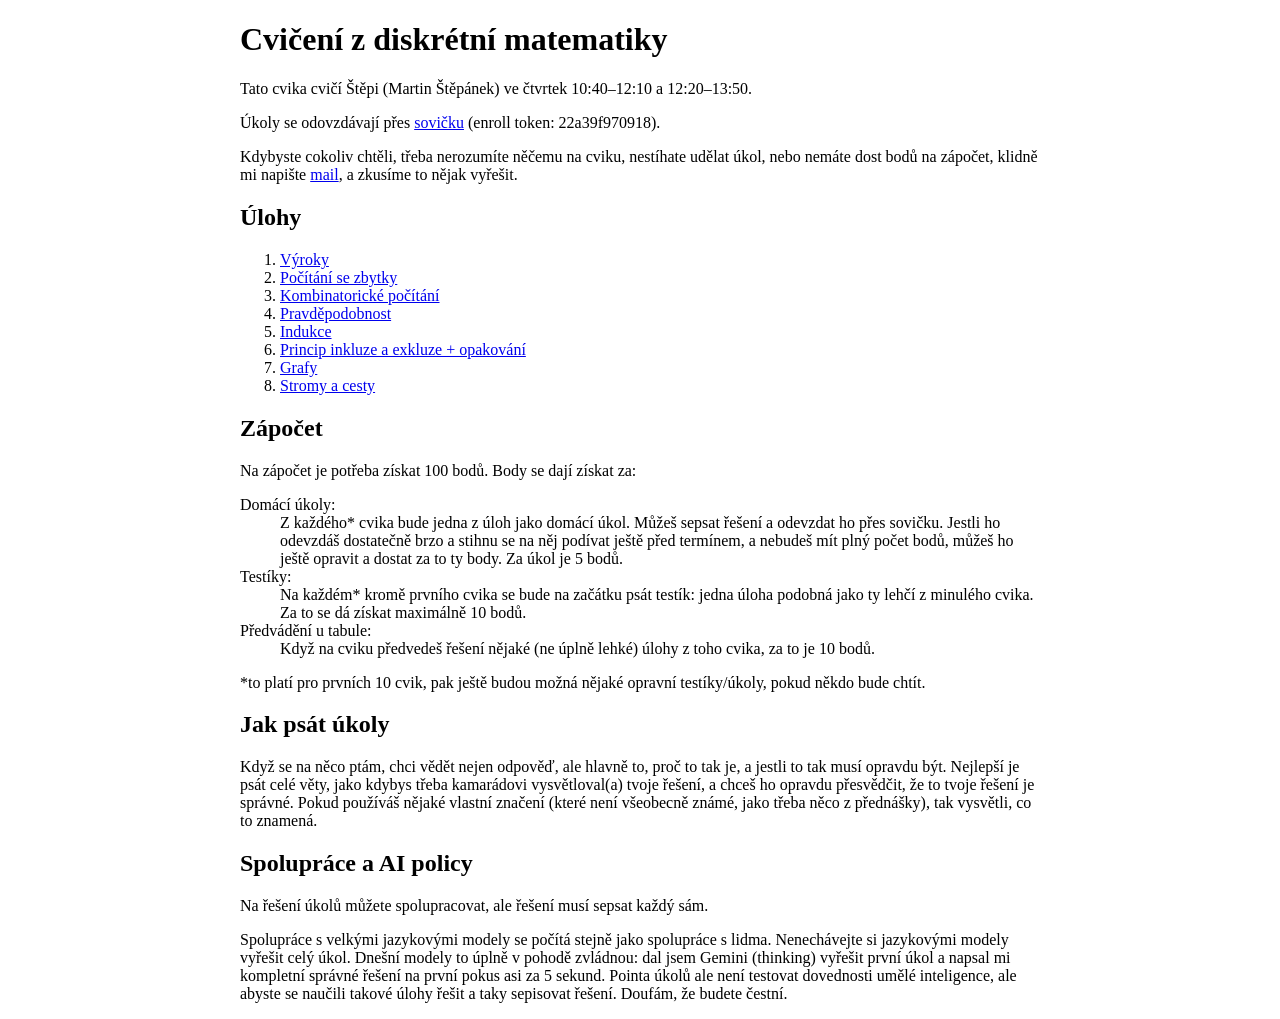
<file: index.html>
<!DOCTYPE html>
<html lang="cs">
<head>
<title>Cvičení z diskrétní matematiky</title>
<meta charset="utf-8"/>
<meta name="viewport" content="width=device-width, initial-scale=1"/>
<link rel="stylesheet" href="style.css"/>
</head>
<body>
<h1>Cvičení z diskrétní matematiky</h1>
<p>Tato cvika cvičí Štěpi (Martin Štěpánek) ve čtvrtek 10:40&ndash;12:10 a 12:20&ndash;13:50.</p>
<p>Úkoly se odovzdávají přes <a href="https://owl.mff.cuni.cz/join/22a39f970918">sovičku</a> (enroll token: 22a39f970918).</p>
<p>Kdybyste cokoliv chtěli, třeba nerozumíte něčemu na cviku, nestíhate udělat úkol, nebo nemáte dost bodů na zápočet, klidně mi napište <a href="mailto:mstepanek0301@gmail.com">mail</a>, a zkusíme to nějak vyřešit.</p>
<h2>Úlohy</h2>
<ol>
	<li><a href="01.html">Výroky</a></li>
	<li><a href="02.html">Počítání se zbytky</a></li>
	<li><a href="03.html">Kombinatorické počítání</a></li>
	<li><a href="04.html">Pravděpodobnost</a></li>
	<li><a href="05.html">Indukce</a></li>
	<li><a href="06.html">Princip inkluze a exkluze + opakování</a></li>
	<li><a href="07.html">Grafy</a></li>
	<li><a href="08.html">Stromy a cesty</a></li>
</ol>
<h2>Zápočet</h2>
<p>Na zápočet je potřeba získat 100 bodů. Body se dají získat za:</p>
<dl>
	<dt>Domácí úkoly:</dt>
	<dd>Z každého* cvika bude jedna z úloh jako domácí úkol. Můžeš sepsat řešení a odevzdat ho přes sovičku. Jestli ho odevzdáš dostatečně brzo a stihnu se na něj podívat ještě před termínem, a nebudeš mít plný počet bodů, můžeš ho ještě opravit a dostat za to ty body. Za úkol je 5 bodů.</dd>
	<dt>Testíky:</dt>
	<dd>Na každém* kromě prvního cvika se bude na začátku psát testík: jedna úloha podobná jako ty lehčí z minulého cvika. Za to se dá získat maximálně 10 bodů.</dd>
	<dt>Předvádění u tabule:</dt>
	<dd>Když na cviku předvedeš řešení nějaké (ne úplně lehké) úlohy z toho cvika, za to je 10 bodů.</dd>
</dl>
<p>*to platí pro prvních 10 cvik, pak ještě budou možná nějaké opravní testíky/úkoly, pokud někdo bude chtít.</p>
<h2>Jak psát úkoly</h2>
<p>Když se na něco ptám, chci vědět nejen odpověď, ale hlavně to, proč to tak je, a jestli to tak musí opravdu být. Nejlepší je psát celé věty, jako kdybys třeba kamarádovi vysvětloval(a) tvoje řešení, a chceš ho opravdu přesvědčit, že to tvoje řešení je správné. Pokud používáš nějaké vlastní značení (které není všeobecně známé, jako třeba něco z přednášky), tak vysvětli, co to znamená.</p>
<h2>Spolupráce a AI policy</h2>
<p>Na řešení úkolů můžete spolupracovat, ale řešení musí sepsat každý sám.</p>
<p>Spolupráce s velkými jazykovými modely se počítá stejně jako spolupráce s lidma. Nenechávejte si jazykovými modely vyřešit celý úkol. Dnešní modely to úplně v pohodě zvládnou: dal jsem Gemini (thinking) vyřešit první úkol a napsal mi kompletní správné řešení na první pokus asi za 5 sekund. Pointa úkolů ale není testovat dovednosti umělé inteligence, ale abyste se naučili takové úlohy řešit a taky sepisovat řešení. Doufám, že budete čestní.</p>
</body>
</html>
</file>
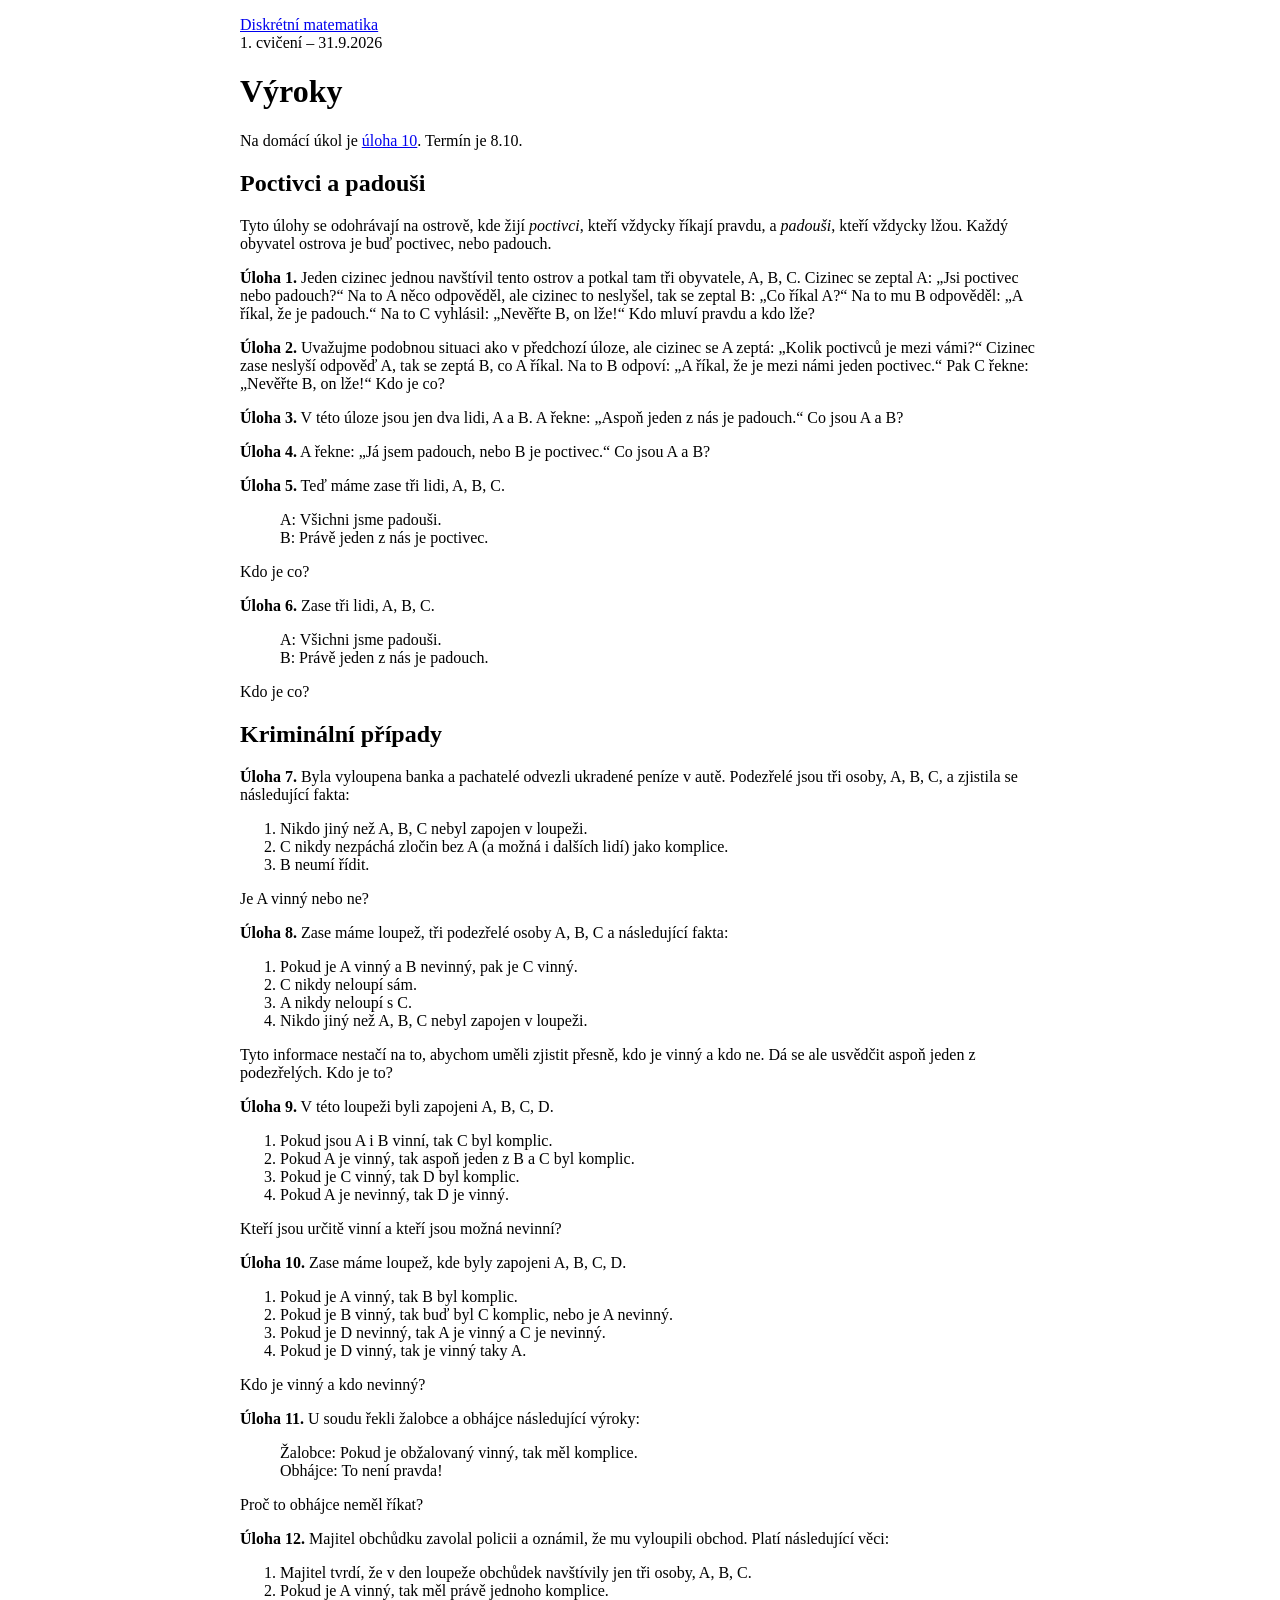
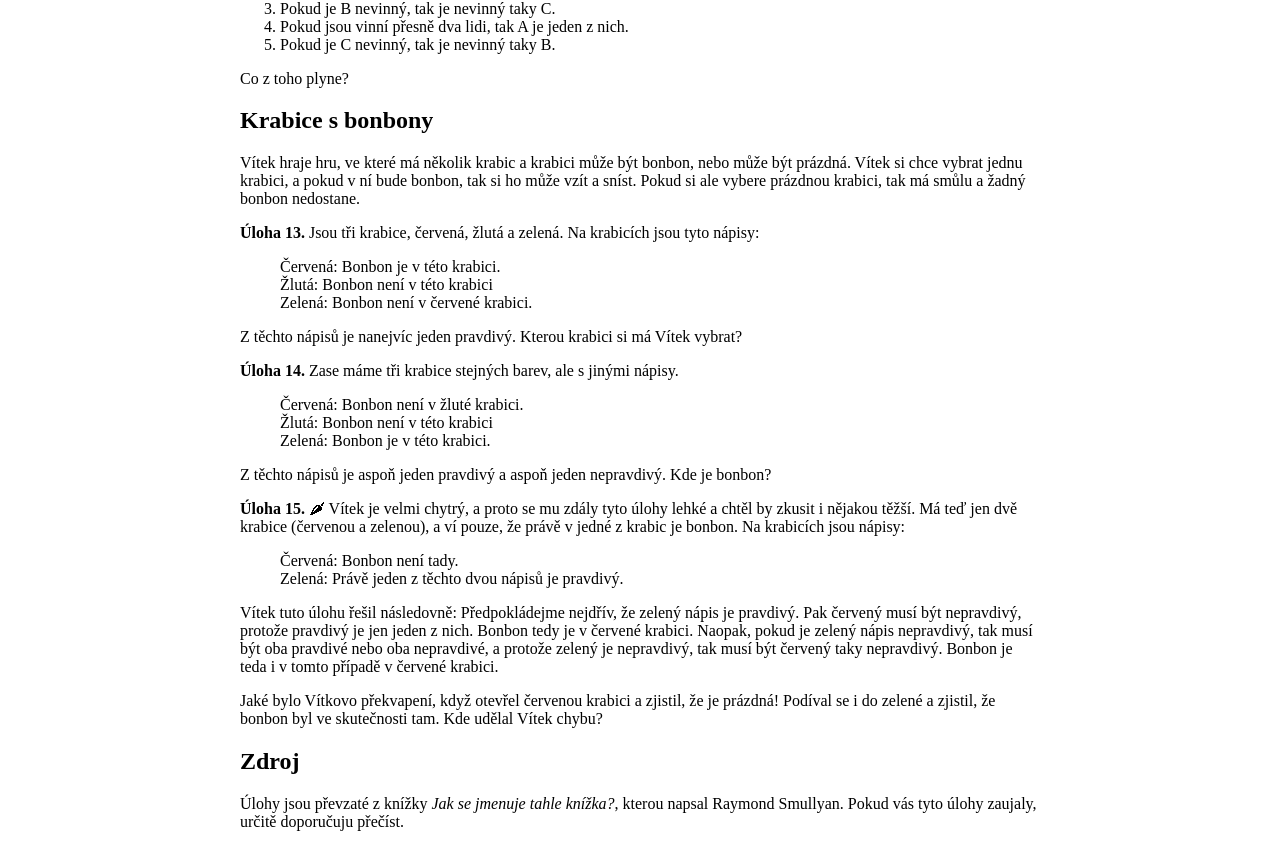
<file: 01.html>
<!DOCTYPE html>
<html lang="cs">
<head>
<title>Výroky &ndash; cvičení z diskrétní matematiky</title>
<meta charset="utf-8"/>
<meta name="viewport" content="width=device-width, initial-scale=1"/>
<link rel="stylesheet" href="style.css"/>
</head>
<body>
<p><a href="index.html">Diskrétní matematika</a><br/>1. cvičení &ndash; 31.9.2026</p>
<h1>Výroky</h1>
<p>Na domácí úkol je <a href="#hw">úloha 10</a>. Termín je 8.10.</p>
<h2>Poctivci a padouši</h2>
<p>Tyto úlohy se odohrávají na ostrově, kde žijí <i>poctivci</i>, kteří vždycky říkají pravdu, a <i>padouši</i>, kteří vždycky lžou. Každý obyvatel ostrova je buď poctivec, nebo padouch.</p>
<p><b>Úloha 1.</b> Jeden cizinec jednou navštívil tento ostrov a potkal tam tři obyvatele, A, B, C. Cizinec se zeptal A: &bdquo;Jsi poctivec nebo padouch?&ldquo; Na to A něco odpověděl, ale cizinec to neslyšel, tak se zeptal B: &bdquo;Co říkal A?&ldquo; Na to mu B odpověděl: &bdquo;A říkal, že je padouch.&ldquo; Na to C vyhlásil: &bdquo;Nevěřte B, on lže!&ldquo; Kdo mluví pravdu a kdo lže?</p>
<p><b>Úloha 2.</b> Uvažujme podobnou situaci ako v předchozí úloze, ale cizinec se A zeptá: &bdquo;Kolik poctivců je mezi vámi?&ldquo; Cizinec zase neslyší odpověď A, tak se zeptá B, co A říkal. Na to B odpoví: &bdquo;A říkal, že je mezi námi jeden poctivec.&ldquo; Pak C řekne: &bdquo;Nevěřte B, on lže!&ldquo; Kdo je co?</p>
<p><b>Úloha 3.</b> V této úloze jsou jen dva lidi, A a B. A řekne: &bdquo;Aspoň jeden z nás je padouch.&ldquo; Co jsou A a B?</p>
<p><b>Úloha 4.</b> A řekne: &bdquo;Já jsem padouch, nebo B je poctivec.&ldquo; Co jsou A a B?</p>
<p><b>Úloha 5.</b> Teď máme zase tři lidi, A, B, C.</p>
<blockquote>
	A: Všichni jsme padouši.<br/>
	B: Právě jeden z nás je poctivec.
</blockquote>
<p>Kdo je co?</p>
<p><b>Úloha 6.</b> Zase tři lidi, A, B, C.</p>
<blockquote>
	A: Všichni jsme padouši.<br/>
	B: Právě jeden z nás je padouch.
</blockquote>
<p>Kdo je co?</p>
<h2>Kriminální případy</h2>
<p><b>Úloha 7.</b> Byla vyloupena banka a pachatelé odvezli ukradené peníze v autě. Podezřelé jsou tři osoby, A, B, C, a zjistila se následující fakta:</p>
<ol>
	<li>Nikdo jiný než A, B, C nebyl zapojen v loupeži.</li>
	<li>C nikdy nezpáchá zločin bez A (a možná i dalších lidí) jako komplice.</li>
	<li>B neumí řídit.</li>
</ol>
<p>Je A vinný nebo ne?</p>
<p><b>Úloha 8.</b> Zase máme loupež, tři podezřelé osoby A, B, C a následující fakta:</p>
<ol>
	<li>Pokud je A vinný a B nevinný, pak je C vinný.</li>
	<li>C nikdy neloupí sám.</li>
	<li>A nikdy neloupí s C.</li>
	<li>Nikdo jiný než A, B, C nebyl zapojen v loupeži.</li>
</ol>
<p>Tyto informace nestačí na to, abychom uměli zjistit přesně, kdo je vinný a kdo ne. Dá se ale usvědčit aspoň jeden z podezřelých. Kdo je to?</p>
<p><b>Úloha 9.</b> V této loupeži byli zapojeni A, B, C, D.</p>
<ol>
	<li>Pokud jsou A i B vinní, tak C byl komplic.</li>
	<li>Pokud A je vinný, tak aspoň jeden z B a C byl komplic.</li>
	<li>Pokud je C vinný, tak D byl komplic.</li>
	<li>Pokud A je nevinný, tak D je vinný.</li>
</ol>
<p>Kteří jsou určitě vinní a kteří jsou možná nevinní?</p>
<p id="hw"><b>Úloha 10.</b> Zase máme loupež, kde byly zapojeni A, B, C, D.</p>
<ol>
	<li>Pokud je A vinný, tak B byl komplic.</li>
	<li>Pokud je B vinný, tak buď byl C komplic, nebo je A nevinný.</li>
	<li>Pokud je D nevinný, tak A je vinný a C je nevinný.</li>
	<li>Pokud je D vinný, tak je vinný taky A.</li>
</ol>
<p>Kdo je vinný a kdo nevinný?</p>
<p><b>Úloha 11.</b> U soudu řekli žalobce a obhájce následující výroky:</p>
<blockquote>
	Žalobce: Pokud je obžalovaný vinný, tak měl komplice.<br/>
	Obhájce: To není pravda!
</blockquote>
<p>Proč to obhájce neměl říkat?</p>
<p><b>Úloha 12.</b> Majitel obchůdku zavolal policii a oznámil, že mu vyloupili obchod. Platí následující věci:</p>
<ol>
	<li>Majitel tvrdí, že v den loupeže obchůdek navštívily jen tři osoby, A, B, C.</li>
	<li>Pokud je A vinný, tak měl právě jednoho komplice.</li>
	<li>Pokud je B nevinný, tak je nevinný taky C.</li>
	<li>Pokud jsou vinní přesně dva lidi, tak A je jeden z nich.</li>
	<li>Pokud je C nevinný, tak je nevinný taky B.</li>
</ol>
<p>Co z toho plyne?</p>
<h2>Krabice s bonbony</h2>
<p>Vítek hraje hru, ve které má několik krabic a krabici může být bonbon, nebo může být prázdná. Vítek si chce vybrat jednu krabici, a pokud v ní bude bonbon, tak si ho může vzít a sníst. Pokud si ale vybere prázdnou krabici, tak má smůlu a žadný bonbon nedostane.</p>
<p><b>Úloha 13.</b> Jsou tři krabice, červená, žlutá a zelená. Na krabicích jsou tyto nápisy:</p>
<blockquote>
	Červená: Bonbon je v této krabici.<br/>
	Žlutá: Bonbon není v této krabici<br/>
	Zelená: Bonbon není v červené krabici.
</blockquote>
<p>Z těchto nápisů je nanejvíc jeden pravdivý. Kterou krabici si má Vítek vybrat?</p>
<p><b>Úloha 14.</b> Zase máme tři krabice stejných barev, ale s jinými nápisy.</p>
<blockquote>
	Červená: Bonbon není v žluté krabici.<br/>
	Žlutá: Bonbon není v této krabici<br/>
	Zelená: Bonbon je v této krabici.
</blockquote>
<p>Z těchto nápisů je aspoň jeden pravdivý a aspoň jeden nepravdivý. Kde je bonbon?</p>
<p><b>Úloha 15.</b> &#127798; Vítek je velmi chytrý, a proto se mu zdály tyto úlohy lehké a chtěl by zkusit i nějakou těžší. Má teď jen dvě krabice (červenou a zelenou), a ví pouze, že právě v jedné z krabic je bonbon. Na krabicích jsou nápisy:</p>
<blockquote>
	Červená: Bonbon není tady.<br/>
	Zelená: Právě jeden z těchto dvou nápisů je pravdivý.
</blockquote>
<p>Vítek tuto úlohu řešil následovně: Předpokládejme nejdřív, že zelený nápis je pravdivý. Pak červený musí být nepravdivý, protože pravdivý je jen jeden z nich. Bonbon tedy je v červené krabici. Naopak, pokud je zelený nápis nepravdivý, tak musí být oba pravdivé nebo oba nepravdivé, a protože zelený je nepravdivý, tak musí být červený taky nepravdivý. Bonbon je teda i v tomto případě v červené krabici.</p>
<p>Jaké bylo Vítkovo překvapení, když otevřel červenou krabici a zjistil, že je prázdná! Podíval se i do zelené a zjistil, že bonbon byl ve skutečnosti tam. Kde udělal Vítek chybu?</p>
<h2>Zdroj</h2>
<p>Úlohy jsou převzaté z knížky <i>Jak se jmenuje tahle knížka?</i>, kterou napsal Raymond Smullyan. Pokud vás tyto úlohy zaujaly, určitě doporučuju přečíst.</p>
</body>
</html>
</file>
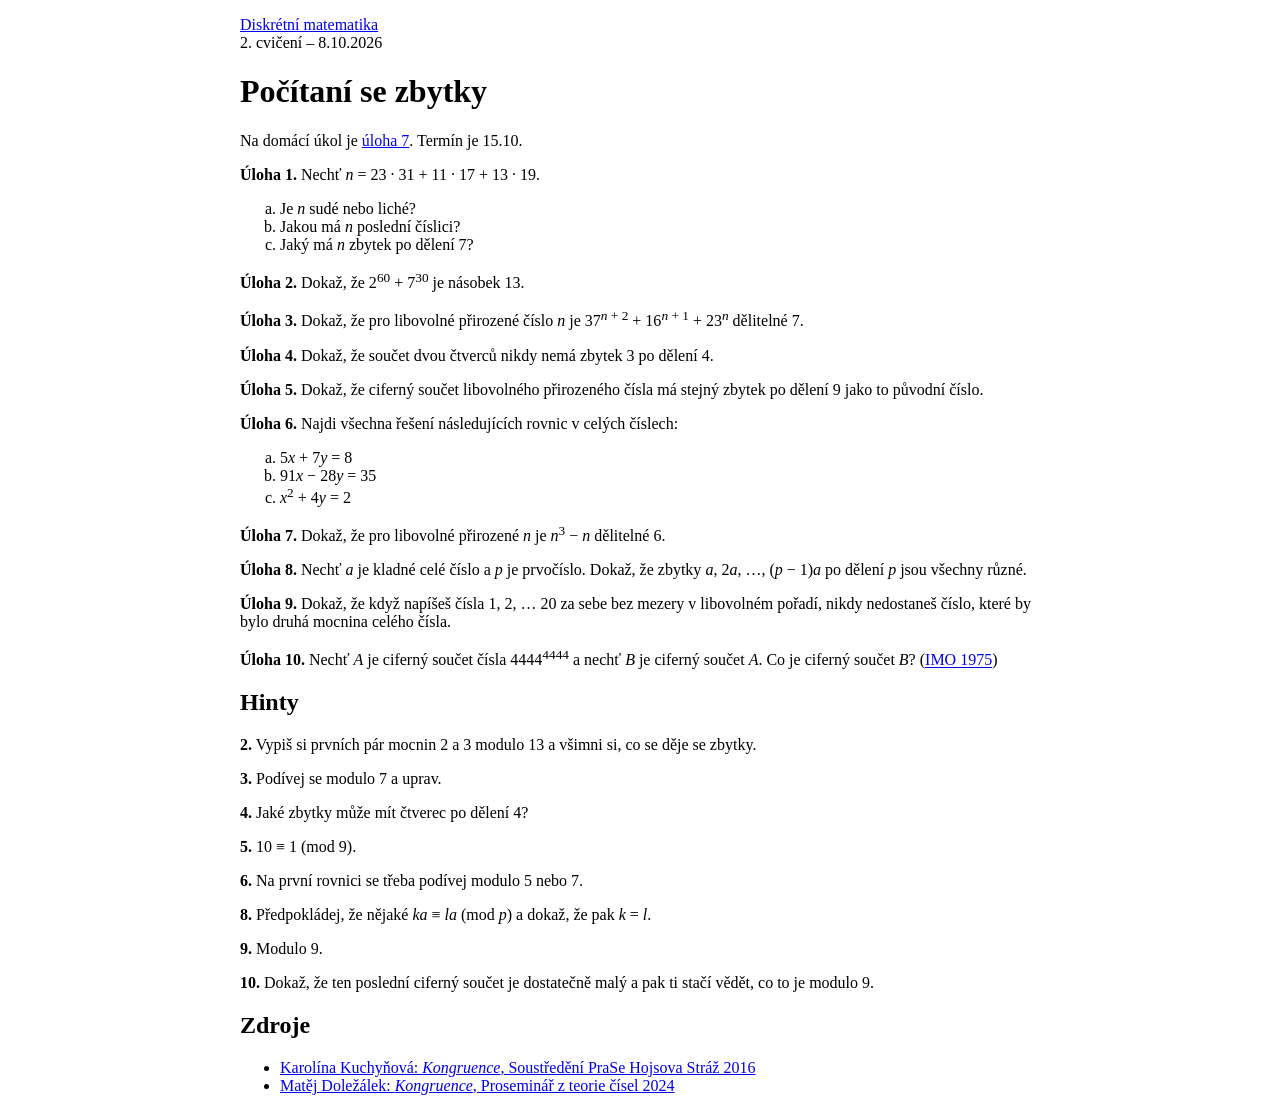
<file: 02.html>
<!DOCTYPE html>
<html lang="cs">
<head>
<title>Počítaní se zbytky &ndash; cvičení z diskrétní matematiky</title>
<meta charset="utf-8"/>
<meta name="viewport" content="width=device-width, initial-scale=1"/>
<link rel="stylesheet" href="style.css"/>
</head>
<body>
<p><a href="index.html">Diskrétní matematika</a><br/>2. cvičení &ndash; 8.10.2026</p>
<h1>Počítaní se zbytky</h1>
<p>Na domácí úkol je <a href="#hw">úloha 7</a>. Termín je 15.10.</p>
<p><b>Úloha 1.</b> Nechť <var>n</var> = 23 &middot; 31 + 11 &middot; 17 + 13 &middot; 19.</p>
<ol type="a">
	<li>Je <var>n</var> sudé nebo liché?</li>
	<li>Jakou má <var>n</var> poslední číslici?</li>
	<li>Jaký má <var>n</var> zbytek po dělení 7?</li>
</ol>
<p><b>Úloha 2.</b> Dokaž, že 2<sup>60</sup> + 7<sup>30</sup> je násobek 13.</p>
<p><b>Úloha 3.</b> Dokaž, že pro libovolné přirozené číslo <var>n</var> je 37<sup><var>n</var> + 2</sup> + 16<sup><var>n</var> + 1</sup> + 23<sup><var>n</var></sup> dělitelné 7.</p>
<p><b>Úloha 4.</b> Dokaž, že součet dvou čtverců nikdy nemá zbytek 3 po dělení 4.</p>
<p><b>Úloha 5.</b> Dokaž, že ciferný součet libovolného přirozeného čísla má stejný zbytek po dělení 9 jako to původní číslo.</p>
<p><b>Úloha 6.</b> Najdi všechna řešení následujících rovnic v celých číslech:</p>
<ol type="a">
	<li>5<var>x</var> + 7<var>y</var> = 8</li>
	<li>91<var>x</var> &minus; 28<var>y</var> = 35</li>
	<li><var>x</var><sup>2</sup> + 4<var>y</var> = 2</li>
</ol>
<p id="hw"><b>Úloha 7.</b> Dokaž, že pro libovolné přirozené <var>n</var> je <var>n</var><sup>3</sup> &minus; <var>n</var> dělitelné 6.</p>
<p><b>Úloha 8.</b> Nechť <var>a</var> je kladné celé číslo a <var>p</var> je prvočíslo. Dokaž, že zbytky <var>a</var>, 2<var>a</var>, &hellip;, (<var>p</var> &minus; 1)<var>a</var> po dělení <var>p</var> jsou všechny různé.</p>
<p><b>Úloha 9.</b> Dokaž, že když napíšeš čísla 1, 2, &hellip; 20 za sebe bez mezery v libovolném pořadí, nikdy nedostaneš číslo, které by bylo druhá mocnina celého čísla.</p>
<p><b>Úloha 10.</b> Nechť <var>A</var> je ciferný součet čísla 4444<sup>4444</sup> a nechť <var>B</var> je ciferný součet <var>A</var>. Co je ciferný součet <var>B</var>? (<a href="https://www.imo-official.org/assets/documents/problems/1975/1975_eng.pdf">IMO 1975</a>)</p>
<h2 class="newpage">Hinty</h2>
<p><b>2.</b> Vypiš si prvních pár mocnin 2 a 3 modulo 13 a všimni si, co se děje se zbytky.</p>
<p><b>3.</b> Podívej se modulo 7 a uprav.</p>
<p><b>4.</b> Jaké zbytky může mít čtverec po dělení 4?</p>
<p><b>5.</b> 10 &equiv; 1 (mod 9).</p>
<p><b>6.</b> Na první rovnici se třeba podívej modulo 5 nebo 7.</p>
<p><b>8.</b> Předpokládej, že nějaké <var>ka</var> &equiv; <var>la</var> (mod <var>p</var>) a dokaž, že pak <var>k</var> = <var>l</var>.</p>
<p><b>9.</b> Modulo 9.</p>
<p><b>10.</b> Dokaž, že ten poslední ciferný součet je dostatečně malý a pak ti stačí vědět, co to je modulo 9.</p>
<h2>Zdroje</h2>
<ul>
	<li><a href="https://prase.cz/library/KongruenceKK/KongruenceKK.pdf">Karolína Kuchyňová: <i>Kongruence</i>, Soustředění PraSe Hojsova Stráž 2016</a></li>
	<li><a href="https://drive.google.com/file/d/1cWNjCzVtkX1gEvkQrQ_dDgGfv4M1sqz-/view?usp=sharing">Matěj Doležálek: <i>Kongruence</i>, Proseminář z teorie čísel 2024</a></li>
</ul>
</body>
</html>
</file>
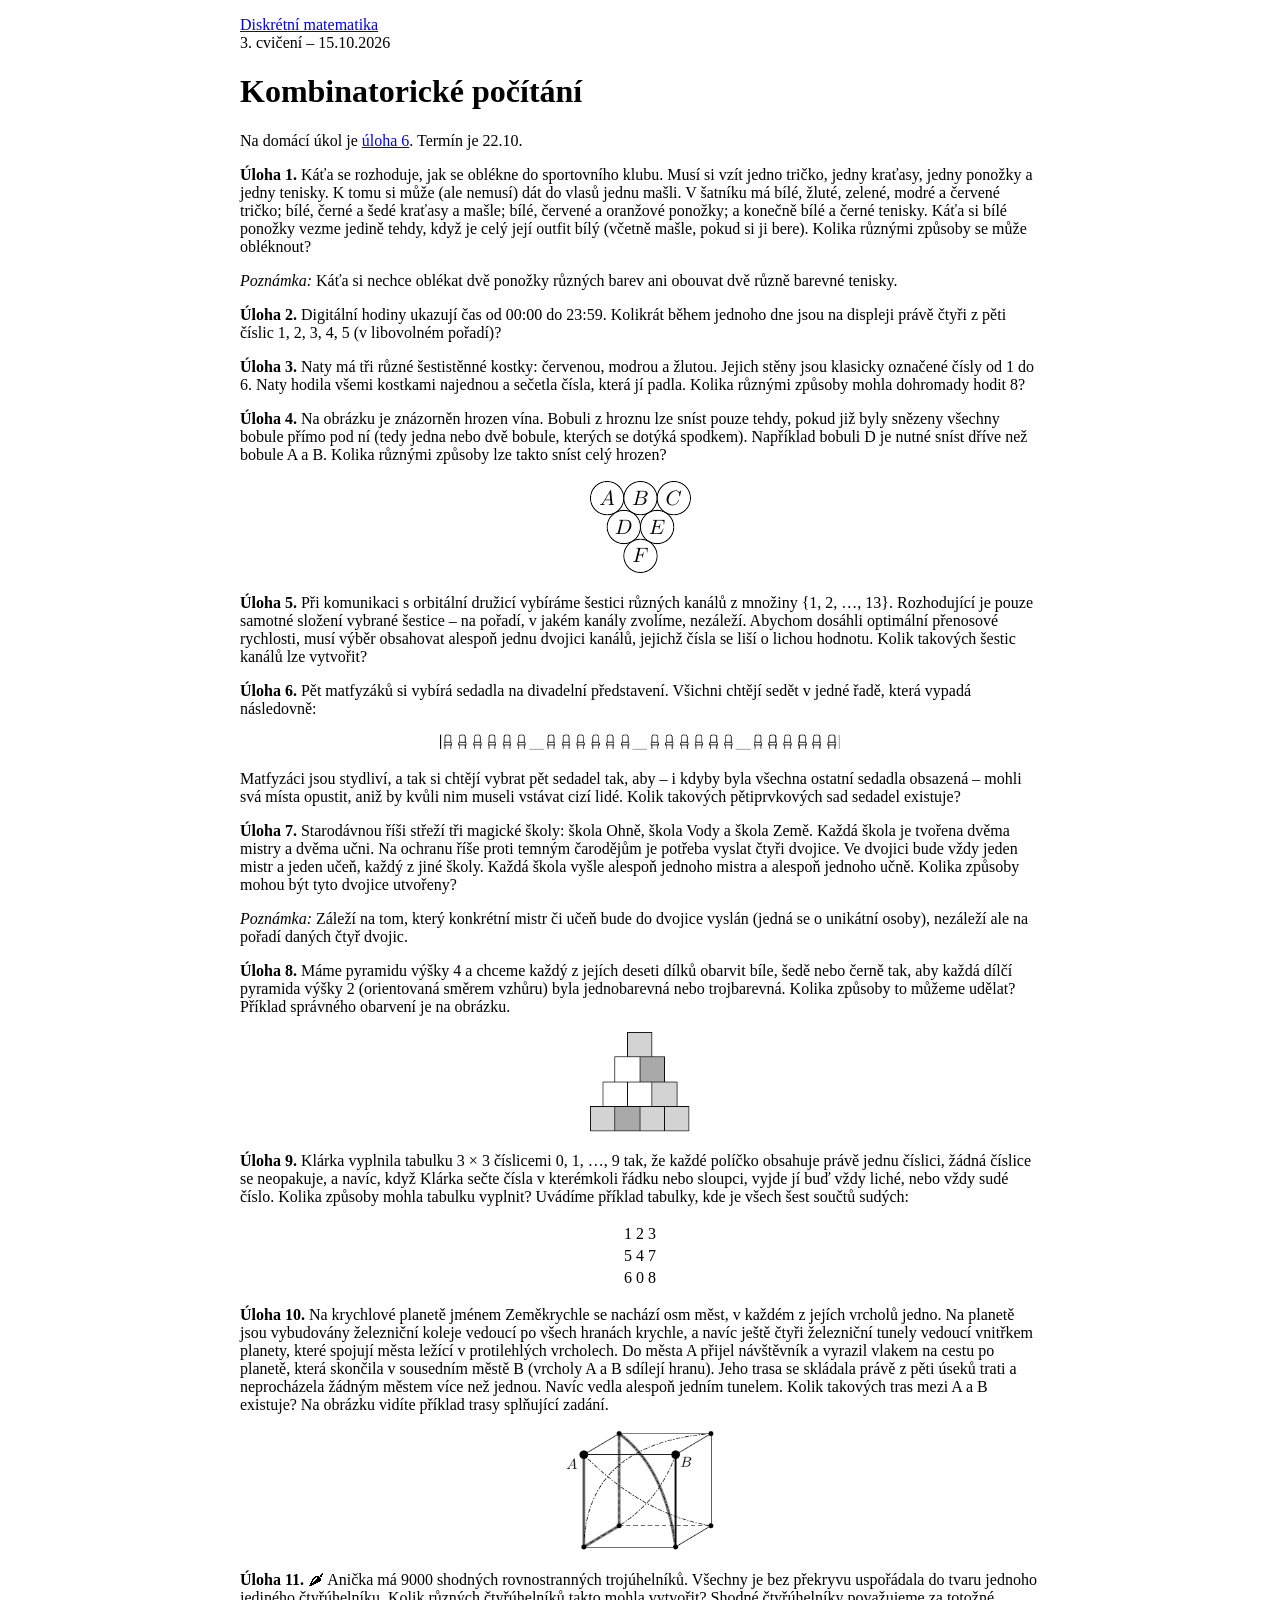
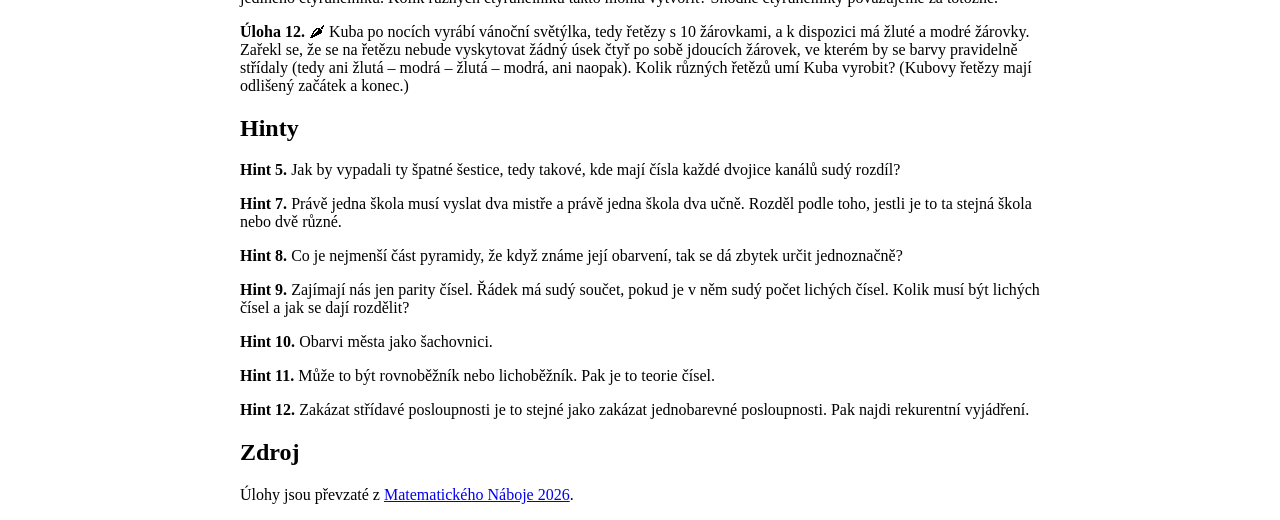
<file: 03.html>
<!DOCTYPE html>
<html lang="cs">
<head>
<title>Kombinatorické počítání &ndash; cvičení z diskrétní matematiky</title>
<meta charset="utf-8"/>
<meta name="viewport" content="width=device-width, initial-scale=1"/>
<link rel="stylesheet" href="style.css"/>
</head>
<body>
<p><a href="index.html">Diskrétní matematika</a><br/>3. cvičení &ndash; 15.10.2026</p>
<h1>Kombinatorické počítání</h1>
<p>Na domácí úkol je <a href="#hw">úloha 6</a>. Termín je 22.10.</p>
<p><b>Úloha 1.</b> Káťa se rozhoduje, jak se oblékne do sportovního klubu. Musí si vzít jedno tričko, jedny kraťasy, jedny ponožky a jedny tenisky. K tomu si může (ale nemusí) dát do vlasů jednu mašli. V šatníku má bílé, žluté, zelené, modré a červené tričko; bílé, černé a šedé kraťasy a mašle; bílé, červené a oranžové ponožky; a konečně bílé a černé tenisky. Káťa si bílé ponožky vezme jedině tehdy, když je celý její outfit bílý (včetně mašle, pokud si ji bere). Kolika různými způsoby se může obléknout?</p>
<p><i>Poznámka:</i> Káťa si nechce oblékat dvě ponožky různých barev ani obouvat dvě různě barevné tenisky.</p>
<p><b>Úloha 2.</b> Digitální hodiny ukazují čas od 00:00 do 23:59. Kolikrát během jednoho dne jsou na displeji právě čtyři z pěti číslic 1, 2, 3, 4, 5 (v libovolném pořadí)?</p>
<p><b>Úloha 3.</b> Naty má tři různé šestistěnné kostky: červenou, modrou a žlutou. Jejich stěny jsou klasicky označené čísly od 1 do 6. Naty hodila všemi kostkami najednou a sečetla čísla, která jí padla. Kolika různými způsoby mohla dohromady hodit 8?</p>
<p><b>Úloha 4.</b> Na obrázku je znázorněn hrozen vína. Bobuli z hroznu lze sníst pouze tehdy, pokud již byly snězeny všechny bobule přímo pod ní (tedy jedna nebo dvě bobule, kterých se dotýká spodkem). Například bobuli D je nutné sníst dříve než bobule A a B. Kolika různými způsoby lze takto sníst celý hrozen?</p>
<figure>
	<img src="03_strapec.png" alt="V prvním řádku A, B, C, pod A a B je D, pod B a C je E, a pod D a E je F."/>
</figure>
<p><b>Úloha 5.</b> Při komunikaci s orbitální družicí vybíráme šestici různých kanálů z množiny {1, 2, &hellip;, 13}. Rozhodující je pouze samotné složení vybrané šestice &ndash; na pořadí, v jakém kanály zvolíme, nezáleží. Abychom dosáhli optimální přenosové rychlosti, musí výběr obsahovat alespoň jednu dvojici kanálů, jejichž čísla se liší o lichou hodnotu. Kolik takových šestic kanálů lze vytvořit?</p>
<p>
<p id="hw"><b>Úloha 6.</b> Pět matfyzáků si vybírá sedadla na divadelní představení. Všichni chtějí sedět v jedné řadě, která vypadá následovně:</p>
<figure>
	<img style="width: 400px" src="03_stolicky.png" alt="Zeď, čtyři šestice sedadel oddělené třemi uličkami a druhá zeď."/>
</figure>
<p>Matfyzáci jsou stydliví, a tak si chtějí vybrat pět sedadel tak, aby &ndash; i kdyby byla všechna ostatní sedadla obsazená &ndash; mohli svá místa opustit, aniž by kvůli nim museli vstávat cizí lidé. Kolik takových pětiprvkových sad sedadel existuje?</p>
<p><b>Úloha 7.</b> Starodávnou říši střeží tři magické školy: škola Ohně, škola Vody a škola Země. Každá škola je tvořena dvěma mistry a dvěma učni. Na ochranu říše proti temným čarodějům je potřeba vyslat čtyři dvojice. Ve dvojici bude vždy jeden mistr a jeden učeň, každý z jiné školy. Každá škola vyšle alespoň jednoho mistra a alespoň jednoho učně. Kolika způsoby mohou být tyto dvojice utvořeny?</p>
<p><i>Poznámka:</i> Záleží na tom, který konkrétní mistr či učeň bude do dvojice vyslán (jedná se o unikátní osoby), nezáleží ale na pořadí daných čtyř dvojic.</p>
<p><b>Úloha 8.</b> Máme pyramidu výšky 4 a chceme každý z jejích deseti dílků obarvit bíle, šedě nebo černě tak, aby každá dílčí pyramida výšky 2 (orientovaná směrem vzhůru) byla jednobarevná nebo trojbarevná. Kolika způsoby to můžeme udělat? Příklad správného obarvení je na obrázku.</p>
<figure>
	<img style="width: 100px" src="03_pyramida.png" alt=""/>
</figure>
<p><b>Úloha 9.</b> Klárka vyplnila tabulku 3 &times; 3 číslicemi 0, 1, &hellip;, 9 tak, že každé políčko obsahuje právě jednu číslici, žádná číslice se neopakuje, a navíc, když Klárka sečte čísla v kterémkoli řádku nebo sloupci, vyjde jí buď vždy liché, nebo vždy sudé číslo. Kolika způsoby mohla tabulku vyplnit? Uvádíme příklad tabulky, kde je všech šest součtů sudých:</p>
<figure>
<table>
	<tr>
		<td>1</td>
		<td>2</td>
		<td>3</td>
	</tr>
	<tr>
		<td>5</td>
		<td>4</td>
		<td>7</td>
	</tr>
	<tr>
		<td>6</td>
		<td>0</td>
		<td>8</td>
	</tr>
</table>
</figure>
<p><b>Úloha 10.</b> Na krychlové planetě jménem Zeměkrychle se nachází osm měst, v každém z jejích vrcholů jedno. Na planetě jsou vybudovány železniční koleje vedoucí po všech hranách krychle, a navíc ještě čtyři železniční tunely vedoucí vnitřkem planety, které spojují města ležící v protilehlých vrcholech. Do města A přijel návštěvník a vyrazil vlakem na cestu po planetě, která skončila v sousedním městě B (vrcholy A a B sdílejí hranu). Jeho trasa se skládala právě z pěti úseků trati a neprocházela žádným městem více než jednou. Navíc vedla alespoň jedním tunelem. Kolik takových tras mezi A a B existuje? Na obrázku vidíte příklad trasy splňující zadání.</p>
<figure>
	<img style="width: 150px" src="03_kocka.png" alt=""/>
</figure>
<p><b>Úloha 11.</b> &#127798; Anička má 9000 shodných rovnostranných trojúhelníků. Všechny je bez překryvu uspořádala do tvaru jednoho jediného čtyřúhelníku. Kolik různých čtyřúhelníků takto mohla vytvořit? Shodné čtyřúhelníky považujeme za totožné.</p>
<p><b>Úloha 12.</b> &#127798; Kuba po nocích vyrábí vánoční světýlka, tedy řetězy s 10 žárovkami, a k dispozici má žluté a modré žárovky. Zařekl se, že se na řetězu nebude vyskytovat žádný úsek čtyř po sobě jdoucích žárovek, ve kterém by se barvy pravidelně střídaly (tedy ani žlutá &ndash; modrá &ndash; žlutá &ndash; modrá, ani naopak). Kolik různých řetězů umí Kuba vyrobit? (Kubovy řetězy mají odlišený začátek a konec.)</p>
</body>
<h2>Hinty</h2>
<p><b>Hint 5.</b> Jak by vypadali ty špatné šestice, tedy takové, kde mají čísla každé dvojice kanálů sudý rozdíl?</p>
<p><b>Hint 7.</b> Právě jedna škola musí vyslat dva mistře a právě jedna škola dva učně. Rozděl podle toho, jestli je to ta stejná škola nebo dvě různé.</p>
<p><b>Hint 8.</b> Co je nejmenší část pyramidy, že když známe její obarvení, tak se dá zbytek určit jednoznačně?</p>
<p><b>Hint 9.</b> Zajímají nás jen parity čísel. Řádek má sudý součet, pokud je v něm sudý počet lichých čísel. Kolik musí být lichých čísel a jak se dají rozdělit?</p>
<p><b>Hint 10.</b> Obarvi města jako šachovnici.</p>
<p><b>Hint 11.</b> Může to být rovnoběžník nebo lichoběžník. Pak je to teorie čísel.</p>
<p><b>Hint 12.</b> Zakázat střídavé posloupnosti je to stejné jako zakázat jednobarevné posloupnosti. Pak najdi rekurentní vyjádření.</p>
<h2>Zdroj</h2>
<p>Úlohy jsou převzaté z <a href="https://math.naboj.org/cz/cs/archive/29/problems/">Matematického Náboje 2026</a>.</p>
</html>
</file>
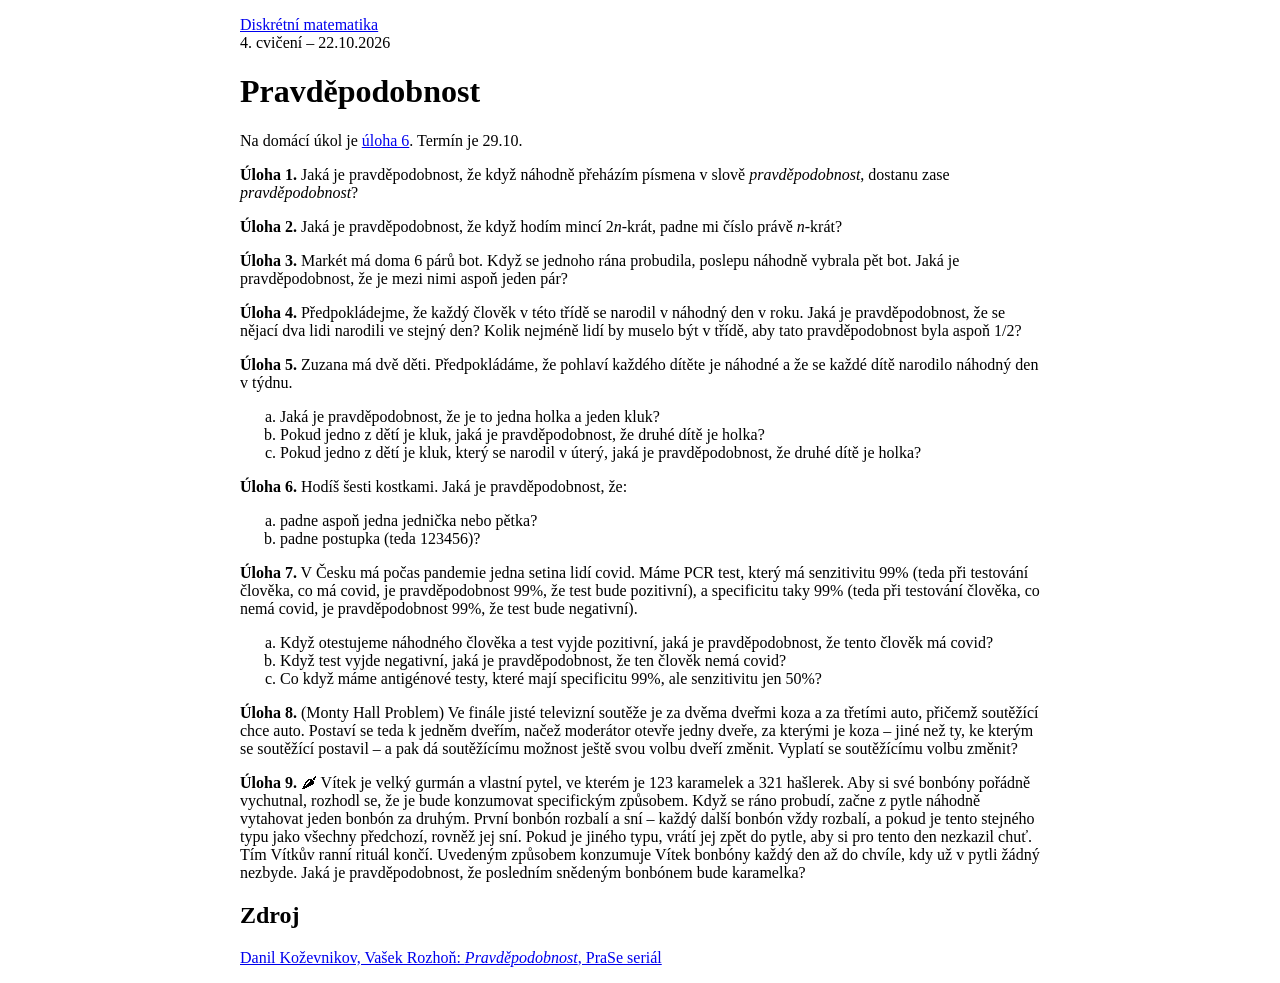
<file: 04.html>
<!DOCTYPE html>
<html lang="cs">
<head>
<title>Pravděpodobnost &ndash; cvičení z diskrétní matematiky</title>
<meta charset="utf-8"/>
<meta name="viewport" content="width=device-width, initial-scale=1"/>
<link rel="stylesheet" href="style.css"/>
</head>
<body>
<p><a href="index.html">Diskrétní matematika</a><br/>4. cvičení &ndash; 22.10.2026</p>
<h1>Pravděpodobnost</h1>
<p>Na domácí úkol je <a href="#hw">úloha 6</a>. Termín je 29.10.</p>
<p><b>Úloha 1.</b> Jaká je pravděpodobnost, že když náhodně přeházím písmena v slově <i>pravděpodobnost</i>, dostanu zase <i>pravděpodobnost</i>?</p>
<p><b>Úloha 2.</b> Jaká je pravděpodobnost, že když hodím mincí 2<var>n</var>-krát, padne mi číslo právě <var>n</var>-krát?</p>
<p><b>Úloha 3.</b> Markét má doma 6 párů bot. Když se jednoho rána probudila, poslepu náhodně vybrala pět bot. Jaká je pravděpodobnost, že je mezi nimi aspoň jeden pár?</p>
<p><b>Úloha 4.</b> Předpokládejme, že každý člověk v této třídě se narodil v náhodný den v roku. Jaká je pravděpodobnost, že se nějací dva lidi narodili ve stejný den? Kolik nejméně lidí by muselo být v třídě, aby tato pravděpodobnost byla aspoň 1/2?</p>
<p><b>Úloha 5.</b> Zuzana má dvě děti. Předpokládáme, že pohlaví každého dítěte je náhodné a že se každé dítě narodilo náhodný den v týdnu.</p>
<ol type="a">
	<li>Jaká je pravděpodobnost, že je to jedna holka a jeden kluk?</li>
	<li>Pokud jedno z dětí je kluk, jaká je pravděpodobnost, že druhé dítě je holka?</li>
	<li>Pokud jedno z dětí je kluk, který se narodil v úterý, jaká je pravděpodobnost, že druhé dítě je holka?</li>
</ol>
<p id="hw"><b>Úloha 6.</b> Hodíš šesti kostkami. Jaká je pravděpodobnost, že:</p>
<ol type="a">
	<li>padne aspoň jedna jednička nebo pětka?</li>
	<li>padne postupka (teda 123456)?</li>
</ol>
<p class="newpage"><b>Úloha 7.</b> V Česku má počas pandemie jedna setina lidí covid. Máme PCR test, který má senzitivitu 99% (teda při testování člověka, co má covid, je pravděpodobnost 99%, že test bude pozitivní), a specificitu taky 99% (teda při testování člověka, co nemá covid, je pravděpodobnost 99%, že test bude negativní).</p>
<ol type="a">
	<li>Když otestujeme náhodného člověka a test vyjde pozitivní, jaká je pravděpodobnost, že tento člověk má covid?</li>
	<li>Když test vyjde negativní, jaká je pravděpodobnost, že ten člověk nemá covid?</li>
	<li>Co když máme antigénové testy, které mají specificitu 99%, ale senzitivitu jen 50%?</li>
</ol>
<p><b>Úloha 8.</b> (Monty Hall Problem) Ve finále jisté televizní soutěže je za dvěma dveřmi koza a za třetími auto, přičemž soutěžící chce auto. Postaví se teda k jedněm dveřím, načež moderátor otevře jedny dveře, za kterými je koza &ndash; jiné než ty, ke kterým se soutěžící postavil &ndash; a pak dá soutěžícímu možnost ještě svou volbu dveří změnit. Vyplatí se soutěžícímu volbu změnit?</p>
<p><b>Úloha 9.</b> &#127798; Vítek je velký gurmán a vlastní pytel, ve kterém je 123 karamelek a 321 hašlerek. Aby si své bonbóny pořádně vychutnal, rozhodl se, že je bude konzumovat specifickým způsobem. Když se ráno probudí, začne z pytle náhodně vytahovat jeden bonbón za druhým. První bonbón rozbalí a sní &ndash; každý další bonbón vždy rozbalí, a pokud je tento stejného typu jako všechny předchozí, rovněž jej sní. Pokud je jiného typu, vrátí jej zpět do pytle, aby si pro tento den nezkazil chuť. Tím Vítkův ranní rituál končí. Uvedeným způsobem konzumuje Vítek bonbóny každý den až do chvíle, kdy už v pytli žádný nezbyde. Jaká je pravděpodobnost, že posledním snědeným bonbónem bude karamelka?</p>
<h2>Zdroj</h2>
<p><a href="https://prase.cz/library/s_Pravdepodobnost_1/s_Pravdepodobnost_1.pdf">Danil Koževnikov, Vašek Rozhoň: <i>Pravděpodobnost</i>, PraSe seriál</a>
</body>
</html>
</file>
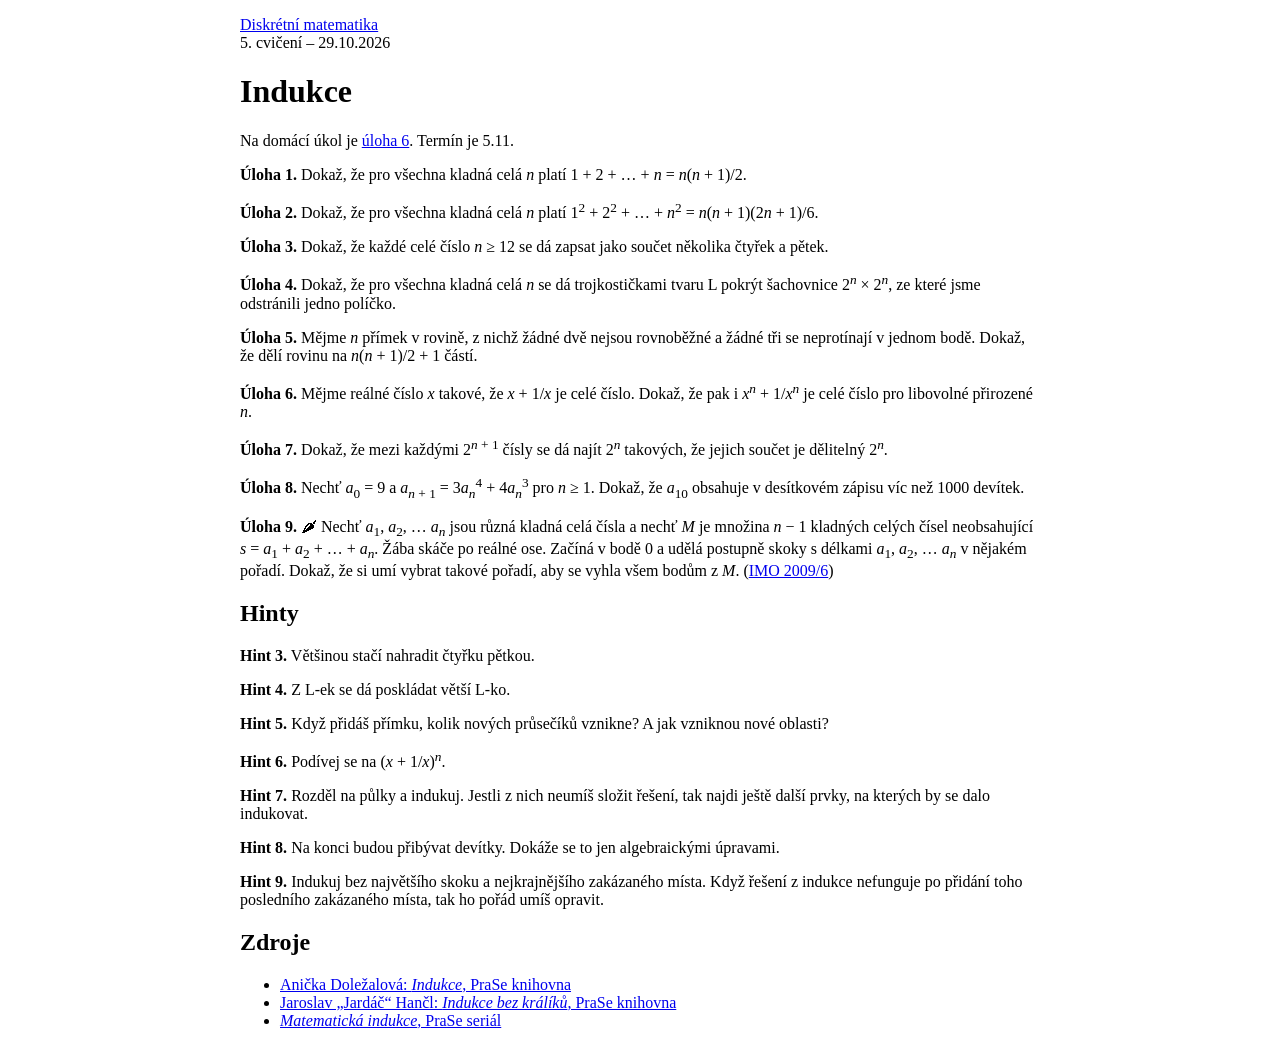
<file: 05.html>
<!DOCTYPE html>
<html lang="cs">
<head>
<title>Indukce &ndash; cvičení z diskrétní matematiky</title>
<meta charset="utf-8"/>
<meta name="viewport" content="width=device-width, initial-scale=1"/>
<link rel="stylesheet" href="style.css"/>
<style>
	@media print {html {font-size: 10pt;}}
</style>
</head>
<body>
<p><a href="index.html">Diskrétní matematika</a><br/>5. cvičení &ndash; 29.10.2026</p>
<h1>Indukce</h1>
<p>Na domácí úkol je <a href="#hw">úloha 6</a>. Termín je 5.11.</p>
<p><b>Úloha 1.</b> Dokaž, že pro všechna kladná celá <var>n</var> platí 1 + 2 + &hellip; + <var>n</var> = <var>n</var>(<var>n</var> + 1)/2.</p>
<p><b>Úloha 2.</b> Dokaž, že pro všechna kladná celá <var>n</var> platí 1<sup>2</sup> + 2<sup>2</sup> + &hellip; + <var>n</var><sup>2</sup> = <var>n</var>(<var>n</var> + 1)(2<var>n</var> + 1)/6.</p>
<p><b>Úloha 3.</b> Dokaž, že každé celé číslo <var>n</var> &geq; 12 se dá zapsat jako součet několika čtyřek a pětek.</p>
<p><b>Úloha 4.</b> Dokaž, že pro všechna kladná celá <var>n</var> se dá trojkostičkami tvaru L pokrýt šachovnice 2<sup><var>n</var></sup> &times; 2<sup><var>n</var></sup>, ze které jsme odstránili jedno políčko.</p>
<p><b>Úloha 5.</b> Mějme <var>n</var> přímek v rovině, z nichž žádné dvě nejsou rovnoběžné a žádné tři se neprotínají v jednom bodě. Dokaž, že dělí rovinu na <var>n</var>(<var>n</var> + 1)/2 + 1 částí.</p>
<p id="hw"><b>Úloha 6.</b> Mějme reálné číslo <var>x</var> takové, že <var>x</var> + 1/<var>x</var> je celé číslo. Dokaž, že pak i <var>x</var><sup><var>n</var></sup> + 1/<var>x</var><sup><var>n</var></sup> je celé číslo pro libovolné přirozené <var>n</var>.</p>
<p><b>Úloha 7.</b> Dokaž, že mezi každými 2<sup><var>n</var> + 1</sup> čísly se dá najít 2<sup><var>n</var></sup> takových, že jejich součet je dělitelný 2<sup><var>n</var></sup>.</p>
<p><b>Úloha 8.</b> Nechť <var>a</var><sub>0</sub> = 9 a <var>a</var><sub><var>n</var> + 1</sub> = 3<var>a</var><sub><var>n</var></sub><sup>4</sup> + 4<var>a</var><sub><var>n</var></sub><sup>3</sup> pro <var>n</var> &geq; 1. Dokaž, že <var>a</var><sub>10</sub> obsahuje v desítkovém zápisu víc než 1000 devítek.</p>
<p><b>Úloha 9.</b> &#127798; Nechť <var>a</var><sub>1</sub>, <var>a</var><sub>2</sub>, &hellip; <var>a</var><sub><var>n</var></sub> jsou různá kladná celá čísla a nechť <var>M</var> je množina <var>n</var> &minus; 1 kladných celých čísel neobsahující <var>s</var> = <var>a</var><sub>1</sub> + <var>a</var><sub>2</sub> + &hellip; + <var>a</var><sub><var>n</var></sub>. Žába skáče po reálné ose. Začíná v bodě 0 a udělá postupně skoky s délkami <var>a</var><sub>1</sub>, <var>a</var><sub>2</sub>, &hellip; <var>a</var><sub><var>n</var></sub> v nějakém pořadí. Dokaž, že si umí vybrat takové pořadí, aby se vyhla všem bodům z <var>M</var>. (<a href="https://www.imo-official.org/assets/documents/problems/2009/2009_eng.pdf">IMO 2009/6</a>)</p>
<h2 class="newpage">Hinty</h2>
<p><b>Hint 3.</b> Většinou stačí nahradit čtyřku pětkou.</p>
<p><b>Hint 4.</b> Z L-ek se dá poskládat větší L-ko.</p>
<p><b>Hint 5.</b> Když přidáš přímku, kolik nových průsečíků vznikne? A jak vzniknou nové oblasti?</p>
<p><b>Hint 6.</b> Podívej se na (<var>x</var> + 1/<var>x</var>)<sup><var>n</var></sup>.</p>
<p><b>Hint 7.</b> Rozděl na půlky a indukuj. Jestli z nich neumíš složit řešení, tak najdi ještě další prvky, na kterých by se dalo indukovat.</p>
<p><b>Hint 8.</b> Na konci budou přibývat devítky. Dokáže se to jen algebraickými úpravami.</p>
<p><b>Hint 9.</b> Indukuj bez najvětšího skoku a nejkrajnějšího zakázaného místa. Když řešení z indukce nefunguje po přidání toho posledního zakázaného místa, tak ho pořád umíš opravit.</p>
<h2>Zdroje</h2>
<ul>
	<li><a href="https://prase.cz/library/IndukceAD/IndukceAD.pdf">Anička Doležalová: <i>Indukce</i>, PraSe knihovna</a></li>
	<li><a href="https://prase.cz/library/IndukceBezKralikuJH/IndukceBezKralikuJH.pdf">Jaroslav &bdquo;Jardáč&ldquo; Hančl: <i>Indukce bez králíků</i>, PraSe knihovna</a></li>
	<li><a href="https://prase.cz/archive/41/serial.pdf"><i>Matematická indukce</i>, PraSe seriál</a></li>
</ul>
</ul>
</body>
</html>
</file>
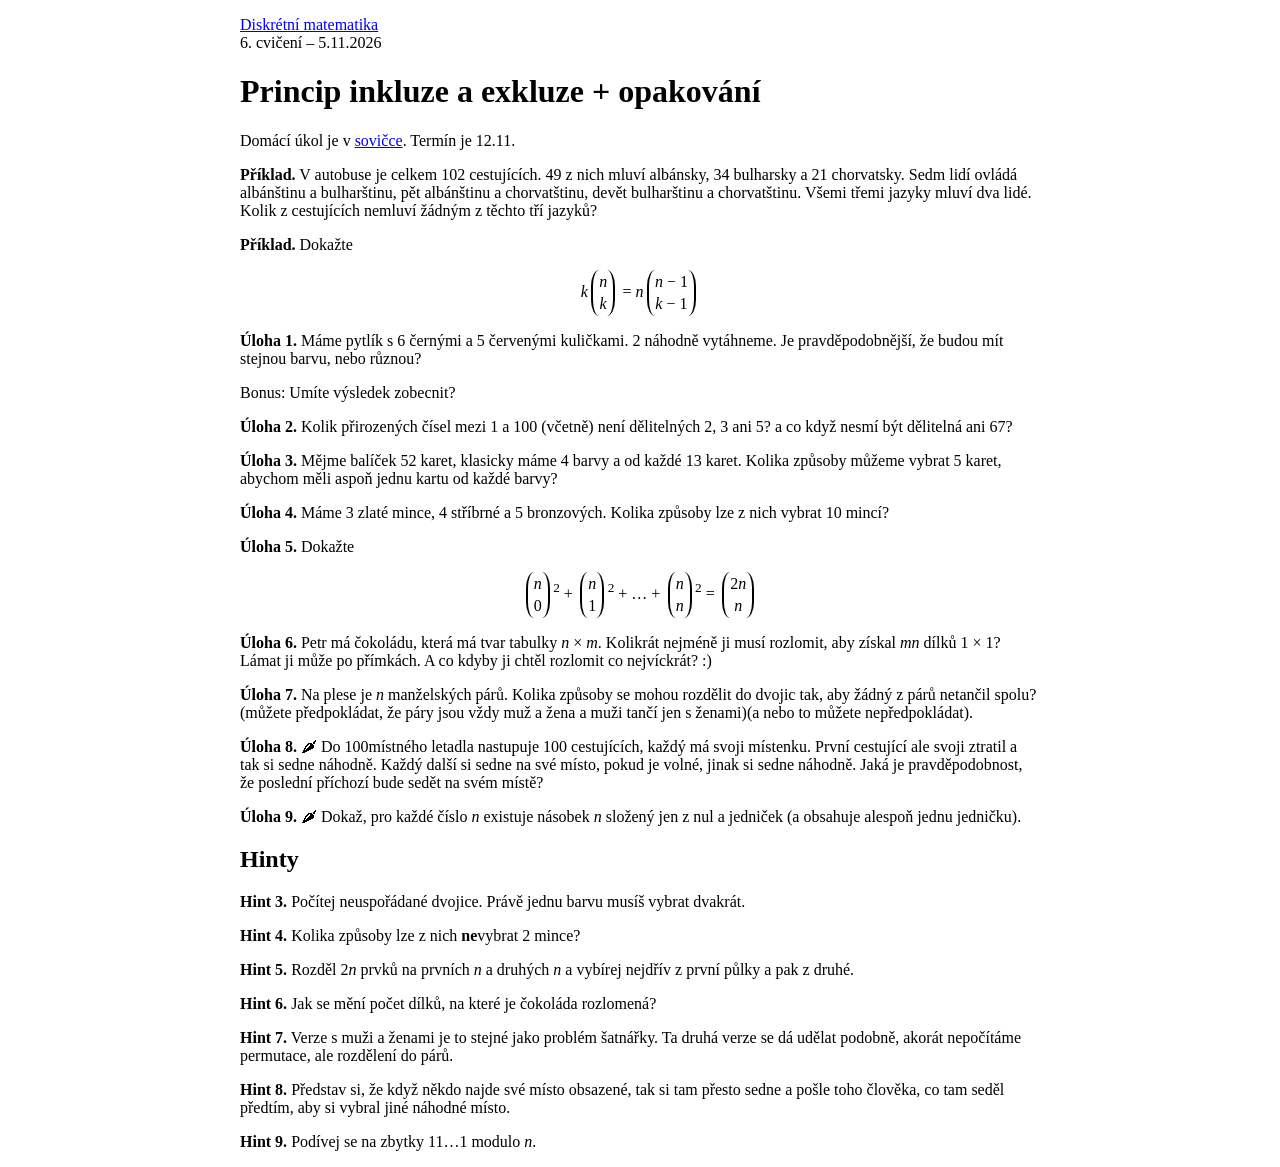
<file: 06.html>
<!DOCTYPE html>
<html lang="cs">
<head>
<title>Princip inkluze a exkluze + opakování &ndash; cvičení z diskrétní matematiky</title>
<meta charset="utf-8"/>
<meta name="viewport" content="width=device-width, initial-scale=1"/>
<link rel="stylesheet" href="style.css"/>
</head>
<body>
<p><a href="index.html">Diskrétní matematika</a><br/>6. cvičení &ndash; 5.11.2026</p>
<h1>Princip inkluze a exkluze + opakování</h1>
<p>Domácí úkol je v <a href="https://owl.mff.cuni.cz/c/zs2627/diskretka-stepi-26/6/">sovičce</a>. Termín je 12.11.</p>
<p><b>Příklad.</b> V autobuse je celkem 102 cestujících. 49 z nich mluví albánsky, 34 bulharsky a 21 chorvatsky. Sedm lidí ovládá albánštinu a bulharštinu, pět albánštinu a chorvatštinu, devět bulharštinu a chorvatštinu. Všemi třemi jazyky mluví dva lidé. Kolik z cestujících nemluví žádným z těchto tří jazyků?</p>
<p><b>Příklad.</b> Dokažte</p>
<div class="math">
	<var>k</var><table class="brackets">
		<tr><td><var>n</var></td></tr>
		<tr><td><var>k</var></td></tr>
	</table> =
	<var>n</var><table class="brackets">
		<tr><td><var>n</var> &minus; 1</td></tr>
		<tr><td><var>k</var> &minus; 1</td></tr>
	</table>
</div>
<p><b>Úloha 1.</b> Máme pytlík s 6 černými a 5 červenými kuličkami. 2 náhodně vytáhneme. Je pravděpodobnější, že budou mít stejnou barvu, nebo různou?</p>
<p>Bonus: Umíte výsledek zobecnit?</p>
<p><b>Úloha 2.</b> Kolik přirozených čísel mezi 1 a 100 (včetně) není dělitelných 2, 3 ani 5?
a co když nesmí být dělitelná ani 67?</p>
<p><b>Úloha 3.</b> Mějme balíček 52 karet, klasicky máme 4 barvy a od každé 13 karet. Kolika způsoby můžeme vybrat 5 karet, abychom měli aspoň jednu kartu od každé barvy?</p>
<p><b>Úloha 4.</b> Máme 3 zlaté mince, 4 stříbrné a 5 bronzových. Kolika způsoby lze z nich vybrat 10 mincí?</p>
<p><b>Úloha 5.</b> Dokažte</p>
<div class="math">
	<table class="brackets">
		<tr><td><var>n</var></td></tr>
		<tr><td>0</td></tr>
	</table><sup>2</sup> +
	<table class="brackets">
		<tr><td><var>n</var></td></tr>
		<tr><td>1</td></tr>
	</table><sup>2</sup> +
	&hellip; +
	<table class="brackets">
		<tr><td><var>n</var></td></tr>
		<tr><td><var>n</var></td></tr>
	</table><sup>2</sup> =
	<table class="brackets">
		<tr><td>2<var>n</var></td></tr>
		<tr><td><var>n</var></td></tr>
	</table>
</div>
<p><b>Úloha 6.</b> Petr má čokoládu, která má tvar tabulky <var>n</var> &times; <var>m</var>. Kolikrát nejméně ji musí rozlomit, aby získal <var>mn</var> dílků 1 &times; 1? Lámat ji může po přímkách. A co kdyby ji chtěl rozlomit co nejvíckrát? :)</p>
<p class="newpage"><b>Úloha 7.</b> Na plese je <var>n</var> manželských párů. Kolika způsoby se mohou rozdělit do dvojic tak, aby žádný z párů netančil spolu? (můžete předpokládat, že páry jsou vždy muž a žena a muži tančí jen s ženami)(a nebo to můžete nepředpokládat).</p>
<p><b>Úloha 8.</b> &#127798; Do 100místného letadla nastupuje 100 cestujících, každý má svoji místenku. První cestující ale svoji ztratil a tak si sedne náhodně. Každý další si sedne na své místo, pokud je volné, jinak si sedne náhodně. Jaká je pravděpodobnost, že poslední příchozí bude sedět na svém místě?</p>
<p><b>Úloha 9.</b> &#127798; Dokaž, pro každé číslo <var>n</var> existuje násobek <var>n</var>  složený jen z nul a jedniček (a obsahuje alespoň jednu jedničku).</p>
<h2>Hinty</h2>
<p><b>Hint 3.</b> Počítej neuspořádané dvojice. Právě jednu barvu musíš vybrat dvakrát.</p>
<p><b>Hint 4.</b> Kolika způsoby lze z nich <b>ne</b>vybrat 2 mince?</p>
<p><b>Hint 5.</b> Rozděl 2<var>n</var> prvků na prvních <var>n</var> a druhých <var>n</var> a vybírej nejdřív z první půlky a pak z druhé.</p>
<p><b>Hint 6.</b> Jak se mění počet dílků, na které je čokoláda rozlomená?</p>
<p><b>Hint 7.</b> Verze s muži a ženami je to stejné jako problém šatnářky. Ta druhá verze se dá udělat podobně, akorát nepočítáme permutace, ale rozdělení do párů.</p>
<p><b>Hint 8.</b> Představ si, že když někdo najde své místo obsazené, tak si tam přesto sedne a pošle toho člověka, co tam seděl předtím, aby si vybral jiné náhodné místo.</p>
<p><b>Hint 9.</b> Podívej se na zbytky 11&hellip;1 modulo <var>n</var>.</p>
</body>
</html>
</file>
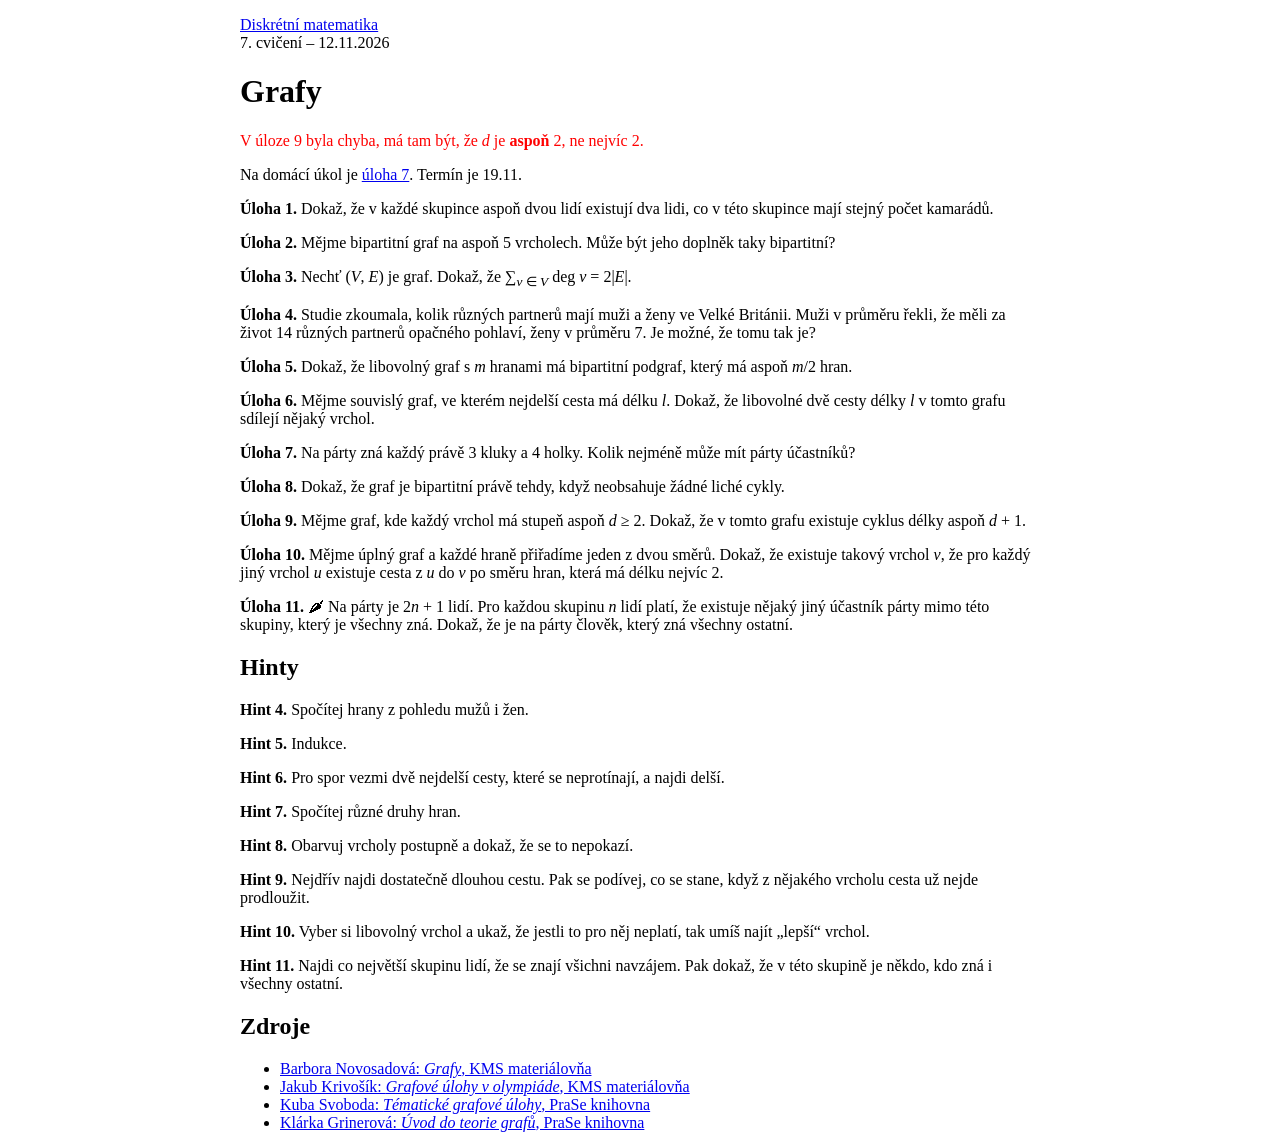
<file: 07.html>
<!DOCTYPE html>
<html lang="cs">
<head>
<title>Grafy &ndash; cvičení z diskrétní matematiky</title>
<meta charset="utf-8"/>
<meta name="viewport" content="width=device-width, initial-scale=1"/>
<link rel="stylesheet" href="style.css"/>
</head>
<body>
<p><a href="index.html">Diskrétní matematika</a><br/>7. cvičení &ndash; 12.11.2026</p>
<h1>Grafy</h1>
<p style="color: red">V úloze 9 byla chyba, má tam být, že <var>d</var> je <strong>aspoň</strong> 2, ne nejvíc 2.</p>
<p>Na domácí úkol je <a href="#hw">úloha 7</a>. Termín je 19.11.</p>
<p><b>Úloha 1.</b> Dokaž, že v každé skupince aspoň dvou lidí existují dva lidi, co v této skupince mají stejný počet kamarádů.</p>
<p><b>Úloha 2.</b> Mějme bipartitní graf na aspoň 5 vrcholech. Může být jeho doplněk taky bipartitní?</p>
<p><b>Úloha 3.</b> Nechť (<var>V</var>, <var>E</var>) je graf. Dokaž, že &sum;<sub><var>v</var> &in; <var>V</var></sub> deg <var>v</var> = 2|<var>E</var>|.</p>
<p><b>Úloha 4.</b> Studie zkoumala, kolik různých partnerů mají muži a ženy ve Velké Británii. Muži v průměru řekli, že měli za život 14 různých partnerů opačného pohlaví, ženy v průměru 7. Je možné, že tomu tak je?</p>
<p><b>Úloha 5.</b> Dokaž, že libovolný graf s <var>m</var> hranami má bipartitní podgraf, který má aspoň <var>m</var>/2 hran.</p>
<p><b>Úloha 6.</b> Mějme souvislý graf, ve kterém nejdelší cesta má délku <var>l</var>. Dokaž, že libovolné dvě cesty délky <var>l</var> v tomto grafu sdílejí nějaký vrchol.</p>
<p id="hw"><b>Úloha 7.</b> Na párty zná každý právě 3 kluky a 4 holky. Kolik nejméně může mít párty účastníků?</p>
<p><b>Úloha 8.</b> Dokaž, že graf je bipartitní právě tehdy, když neobsahuje žádné liché cykly.</p>
<p><b>Úloha 9.</b> Mějme graf, kde každý vrchol má stupeň aspoň <var>d</var> &geq; 2. Dokaž, že v tomto grafu existuje cyklus délky aspoň <var>d</var>&nbsp;+ 1.</p>
<p><b>Úloha 10.</b> Mějme úplný graf a každé hraně přiřadíme jeden z dvou směrů. Dokaž, že existuje takový vrchol <var>v</var>, že pro každý jiný vrchol <var>u</var> existuje cesta z <var>u</var> do <var>v</var> po směru hran, která má délku nejvíc 2.</p>
<p><b>Úloha 11.</b> &#127798; Na párty je 2<var>n</var>&nbsp;+ 1 lidí. Pro každou skupinu <var>n</var> lidí platí, že existuje nějaký jiný účastník párty mimo této skupiny, který je všechny zná. Dokaž, že je na párty člověk, který zná všechny ostatní.</p>
<h2 class="newpage">Hinty</h2>
<p><b>Hint 4.</b> Spočítej hrany z pohledu mužů i žen.</p>
<p><b>Hint 5.</b> Indukce.</p>
<p><b>Hint 6.</b> Pro spor vezmi dvě nejdelší cesty, které se neprotínají, a najdi delší.</p>
<p><b>Hint 7.</b> Spočítej různé druhy hran.</p>
<p><b>Hint 8.</b> Obarvuj vrcholy postupně a dokaž, že se to nepokazí.</p>
<p><b>Hint 9.</b> Nejdřív najdi dostatečně dlouhou cestu. Pak se podívej, co se stane, když z nějakého vrcholu cesta už nejde prodloužit.</p>
<p><b>Hint 10.</b> Vyber si libovolný vrchol a ukaž, že jestli to pro něj neplatí, tak umíš najít &bdquo;lepší&ldquo; vrchol.</p>
<p><b>Hint 11.</b> Najdi co největší skupinu lidí, že se znají všichni navzájem. Pak dokaž, že v této skupině je někdo, kdo zná i všechny ostatní.</p>
<h2>Zdroje</h2>
<ul>
	<li lang="sk"><a href="https://materialy.kms.sk/pdfs/Prednášky_KMS-2.pdf">Barbora Novosadová: <i>Grafy</i>, KMS materiálovňa</a></li>
	<li lang="sk"><a href="https://materialy.kms.sk/pdfs/MOgrafy.pdf">Jakub Krivošík: <i>Grafové úlohy v olympiáde</i>, KMS materiálovňa</a></li>
	<li><a href="https://prase.cz/library/GrafyJS/GrafyJS.pdf">Kuba Svoboda: <i>Tématické grafové úlohy</i>, PraSe knihovna</a></li>
	<li><a href="https://prase.cz/library/UvodTeorieGrafuKG/UvodTeorieGrafuKG.pdf">Klárka Grinerová: <i>Úvod do teorie grafů</i>, PraSe knihovna</a></li>
</ul>
</body>
</html>
</file>
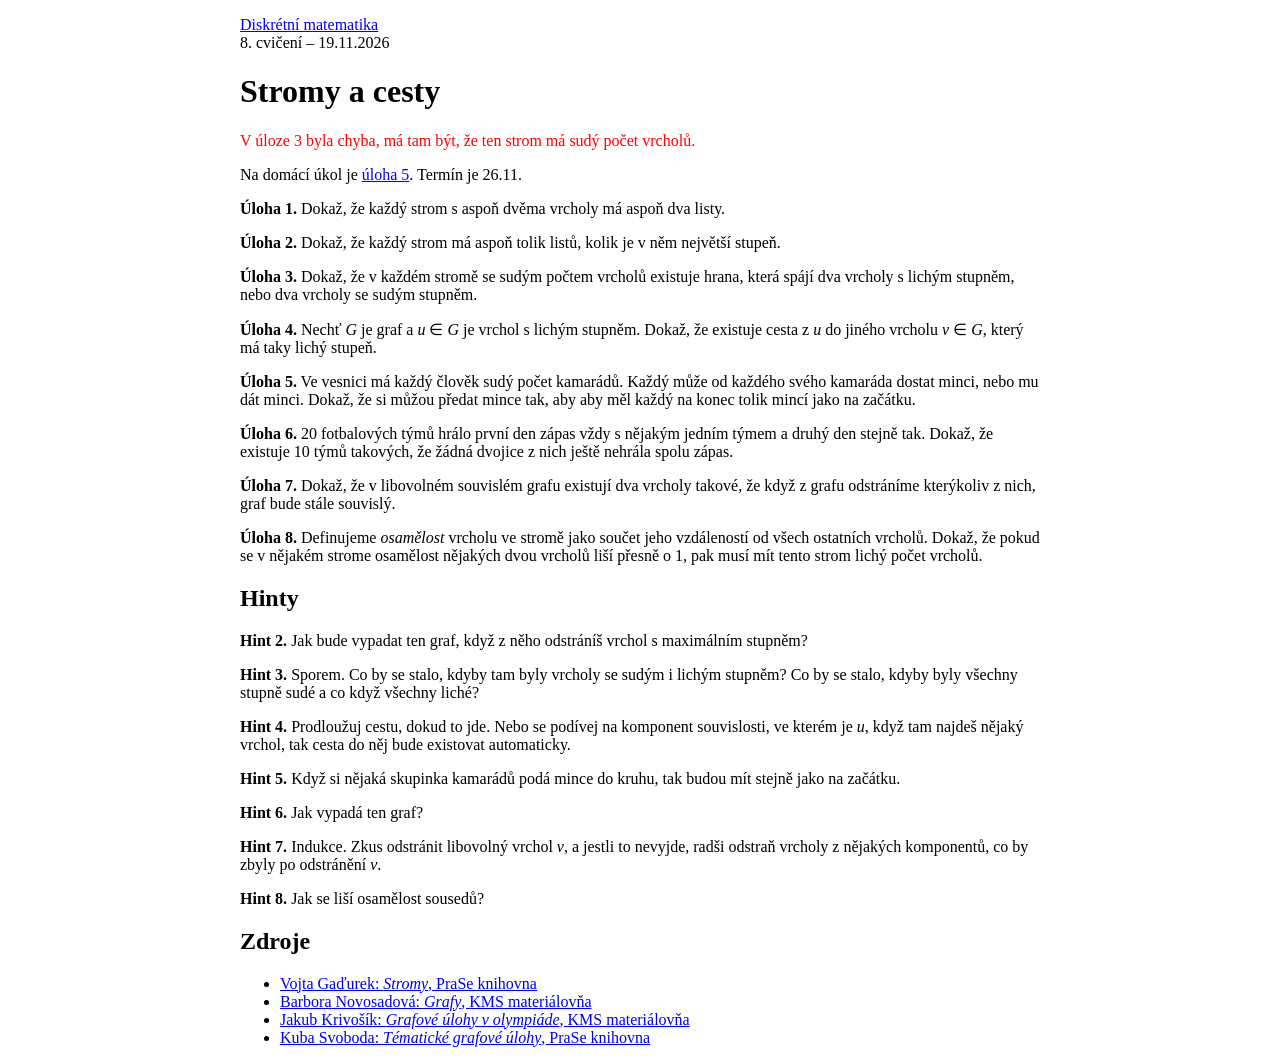
<file: 08.html>
<!DOCTYPE html>
<html lang="cs">
<head>
<title>Stromy a cesty &ndash; cvičení z diskrétní matematiky</title>
<meta charset="utf-8"/>
<meta name="viewport" content="width=device-width, initial-scale=1"/>
<link rel="stylesheet" href="style.css"/>
</head>
<body>
<p><a href="index.html">Diskrétní matematika</a><br/>8. cvičení &ndash; 19.11.2026
<span class="print-only"><br/>mstepanek0301.github.io/diskretka</span>
</p>
<h1>Stromy a cesty</h1>
<p style="color: red">V úloze 3 byla chyba, má tam být, že ten strom má sudý počet vrcholů.</p>
<p>Na domácí úkol je <a href="#hw">úloha 5</a>. Termín je 26.11.</p>
<p><b>Úloha 1.</b> Dokaž, že každý strom s aspoň dvěma vrcholy má aspoň dva listy.</p>
<p><b>Úloha 2.</b> Dokaž, že každý strom má aspoň tolik listů, kolik je v něm největší stupeň.</p>
<p><b>Úloha 3.</b> Dokaž, že v každém stromě se sudým počtem vrcholů existuje hrana, která spájí dva vrcholy s lichým stupněm, nebo dva vrcholy se sudým stupněm.</p>
<p><b>Úloha 4.</b> Nechť <var>G</var> je graf a <var>u</var>&nbsp;&in;&nbsp;<var>G</var> je vrchol s lichým stupněm. Dokaž, že existuje cesta z <var>u</var> do jiného vrcholu <var>v</var>&nbsp;&in;&nbsp;<var>G</var>, který má taky lichý stupeň.</p>
<p id="hw"><b>Úloha 5.</b> Ve vesnici má každý člověk sudý počet kamarádů. Každý může od každého svého kamaráda dostat minci, nebo mu dát minci. Dokaž, že si můžou předat mince tak, aby aby měl každý na konec tolik mincí jako na začátku.</p>
<p><b>Úloha 6.</b> 20 fotbalových týmů hrálo první den zápas vždy s nějakým jedním týmem a druhý den stejně tak. Dokaž, že existuje 10 týmů takových, že žádná dvojice z nich ještě nehrála spolu zápas.</p>
<p><b>Úloha 7.</b> Dokaž, že v libovolném souvislém grafu existují dva vrcholy takové, že když z grafu odstráníme kterýkoliv z nich, graf bude stále souvislý.</p>
<p><b>Úloha 8.</b> Definujeme <i>osamělost</i> vrcholu ve stromě jako součet jeho vzdáleností od všech ostatních vrcholů. Dokaž, že pokud se v nějakém strome osamělost nějakých dvou vrcholů liší přesně o 1, pak musí mít tento strom lichý počet vrcholů.</p>
<h2 class="newpage">Hinty</h2>
<p><b>Hint 2.</b> Jak bude vypadat ten graf, když z něho odstráníš vrchol s maximálním stupněm?</p>
<p><b>Hint 3.</b> Sporem. Co by se stalo, kdyby tam byly vrcholy se sudým i lichým stupněm? Co by se stalo, kdyby byly všechny stupně sudé a co když všechny liché?</p>
<p><b>Hint 4.</b> Prodloužuj cestu, dokud to jde. Nebo se podívej na komponent souvislosti, ve kterém je <var>u</var>, když tam najdeš nějaký vrchol, tak cesta do něj bude existovat automaticky.</p>
<p><b>Hint 5.</b> Když si nějaká skupinka kamarádů podá mince do kruhu, tak budou mít stejně jako na začátku.</p>
<p><b>Hint 6.</b> Jak vypadá ten graf?</p>
<p><b>Hint 7.</b> Indukce. Zkus odstránit libovolný vrchol <var>v</var>, a jestli to nevyjde, radši odstraň vrcholy z nějakých komponentů, co by zbyly po odstránění <var>v</var>.</p>
<p><b>Hint 8.</b> Jak se liší osamělost sousedů?</p>
<h2>Zdroje</h2>
<ul>
	<li><a href="https://prase.cz/library/StromyVG/StromyVG.pdf">Vojta Gaďurek: <i>Stromy</i>, PraSe knihovna</a></li>
	<li lang="sk"><a href="https://materialy.kms.sk/pdfs/Prednášky_KMS-2.pdf">Barbora Novosadová: <i>Grafy</i>, KMS materiálovňa</a></li>
	<li lang="sk"><a href="https://materialy.kms.sk/pdfs/MOgrafy.pdf">Jakub Krivošík: <i>Grafové úlohy v olympiáde</i>, KMS materiálovňa</a></li>
	<li><a href="https://prase.cz/library/GrafyJS/GrafyJS.pdf">Kuba Svoboda: <i>Tématické grafové úlohy</i>, PraSe knihovna</a></li>
</ul>
</body>
</html>
</file>
<file: style.css>
@media print {
	html {
		font-size: 10pt;
	}
	a {
		color: inherit;
		text-decoration: none;
	}
	.newpage {
		page-break-before: always;
	}
}

html {
	scroll-behavior: smooth;
}

figure {
	margin-left: auto;
	margin-right: auto;
	text-align: center;
}

table {
	margin-left: auto;
	margin-right: auto;
}

img {
	max-width: 100%;
}

#hw {
	scroll-margin-top: 8px;
}

@media screen {
	.print-only { display: none; }
}

@media screen and (min-width: 52em) {
	body {
		max-width: 50em;
		margin-left: auto;
		margin-right: auto;
	}
}

.condensed p {
	margin: 0.5em 0;
}

.math {
	margin: 1em 0;
	text-align: center;
}

.math table {
	display: inline-table;
	vertical-align: middle;
}

.brackets {
	padding: 0 0.2em;
	margin: 0 0.2em;
	border-left: 2px black solid;
	border-right: 2px black solid;
	border-radius: 0.5em / 1em;
}
</file>
